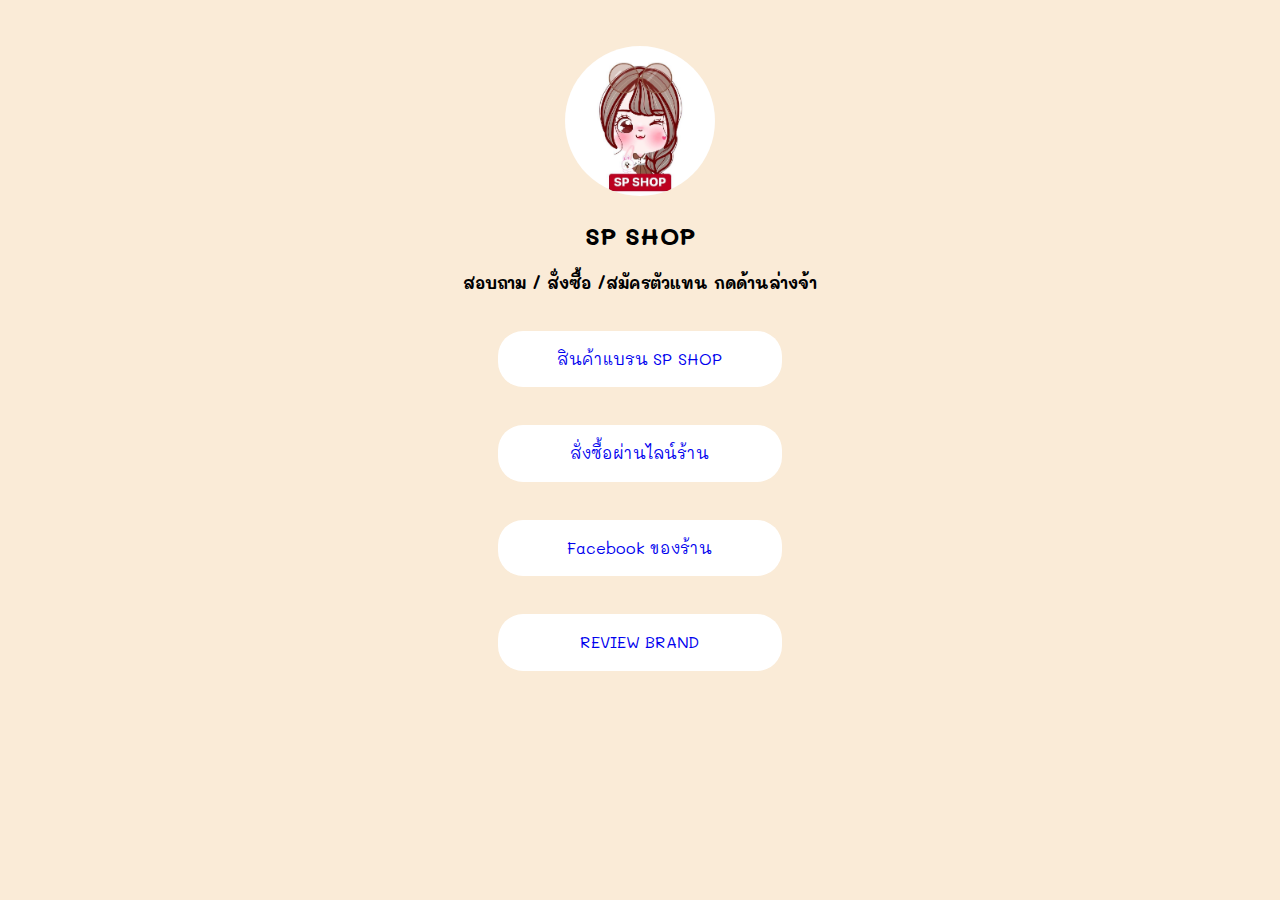
<file: index.html>
<!DOCTYPE html>
<html lang="en">
<head>
    <meta charset="UTF-8">
    <meta http-equiv="X-UA-Compatible" content="IE=edge">
    <meta name="viewport" content="width=device-width, initial-scale=1.0">
    <title>SP SHOP</title>
    <link rel="stylesheet" href="sytle.css">
    <link rel="website icon" type="png" href="y1.jpg" >
    <link
  rel="stylesheet" href="https://cdn.jsdelivr.net/npm/swiper@9/swiper-bundle.min.css"/>
    <link rel="stylesheet" href="https://cdnjs.cloudflare.com/ajax/libs/font-awesome/6.3.0/css/all.min.css" integrity="sha512-SzlrxWUlpfuzQ+pcUCosxcglQRNAq/DZjVsC0lE40xsADsfeQoEypE+enwcOiGjk/bSuGGKHEyjSoQ1zVisanQ==" crossorigin="anonymous" referrerpolicy="no-referrer" />
</head>
<body>
    <div class="bg-container">
        <div class="bg0">

            <div class="imga">
                <img src="x1.jpg" alt="" srcset="" class="img">
            </div>

            <div class="text">
                <h2>SP SHOP</h2>
            </div>
            
            <div class="text">
                <h4>สอบถาม / สั่งซื้อ /สมัครตัวแทน กดด้านล่างจ้า
                </h4>
            </div>

            <div class="tr">
                <i class="fa-solid fa-cloud" style="color: #b3cfff;"></i><a href="index1.html" target="_blank"><p>สินค้าแบรน SP SHOP</p></a>
            </div>

            <div class="tr">
                <i class="fa-brands fa-line" style="color: #04ff00;"></i><a href="https://line.me/ti/p/Z3Q5HvlAR-?fbclid=IwAR26dSS7YXYmpGtpDLHQyCehHJoX2WGHU4ai149uT3iuvuyfH_qyctYkBaI" target="_blank"><p class="o">สั่งซื้อผ่านไลน์ร้าน</p></a>
            </div>

            <div class="tr">
                <i class="fa-brands fa-facebook" style="color: #005eff;"></i><a href="https://www.facebook.com/supashop45"  target="_blank"><p>Facebook ของร้าน</p></a>
            </div>

            <div class="tr">
                <i class="fa-solid fa-users" style="color: #b3fb5b;"></i><a href="https://www.facebook.com/supashop45"  target="_blank"><p>REVIEW BRAND</p></a>
            </div>
        </div>
    </div>
</body>
</html>
</file>
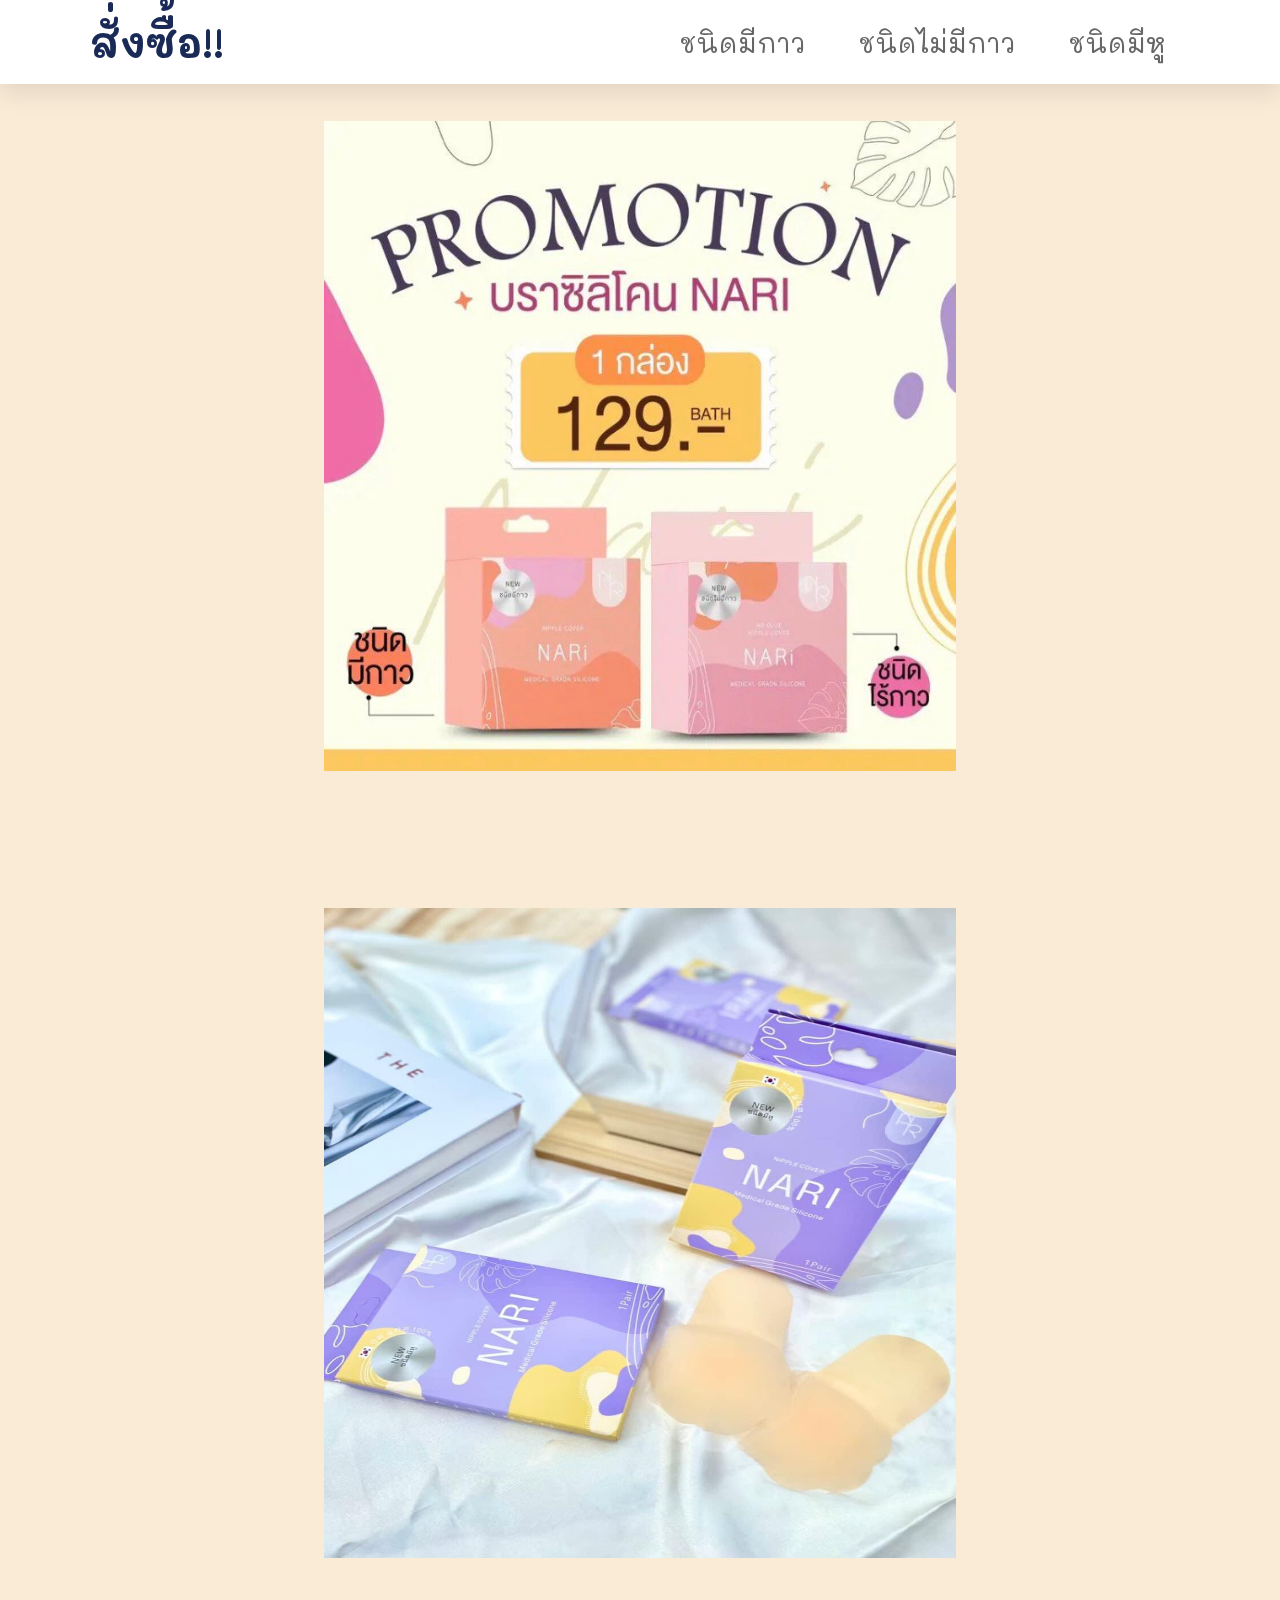
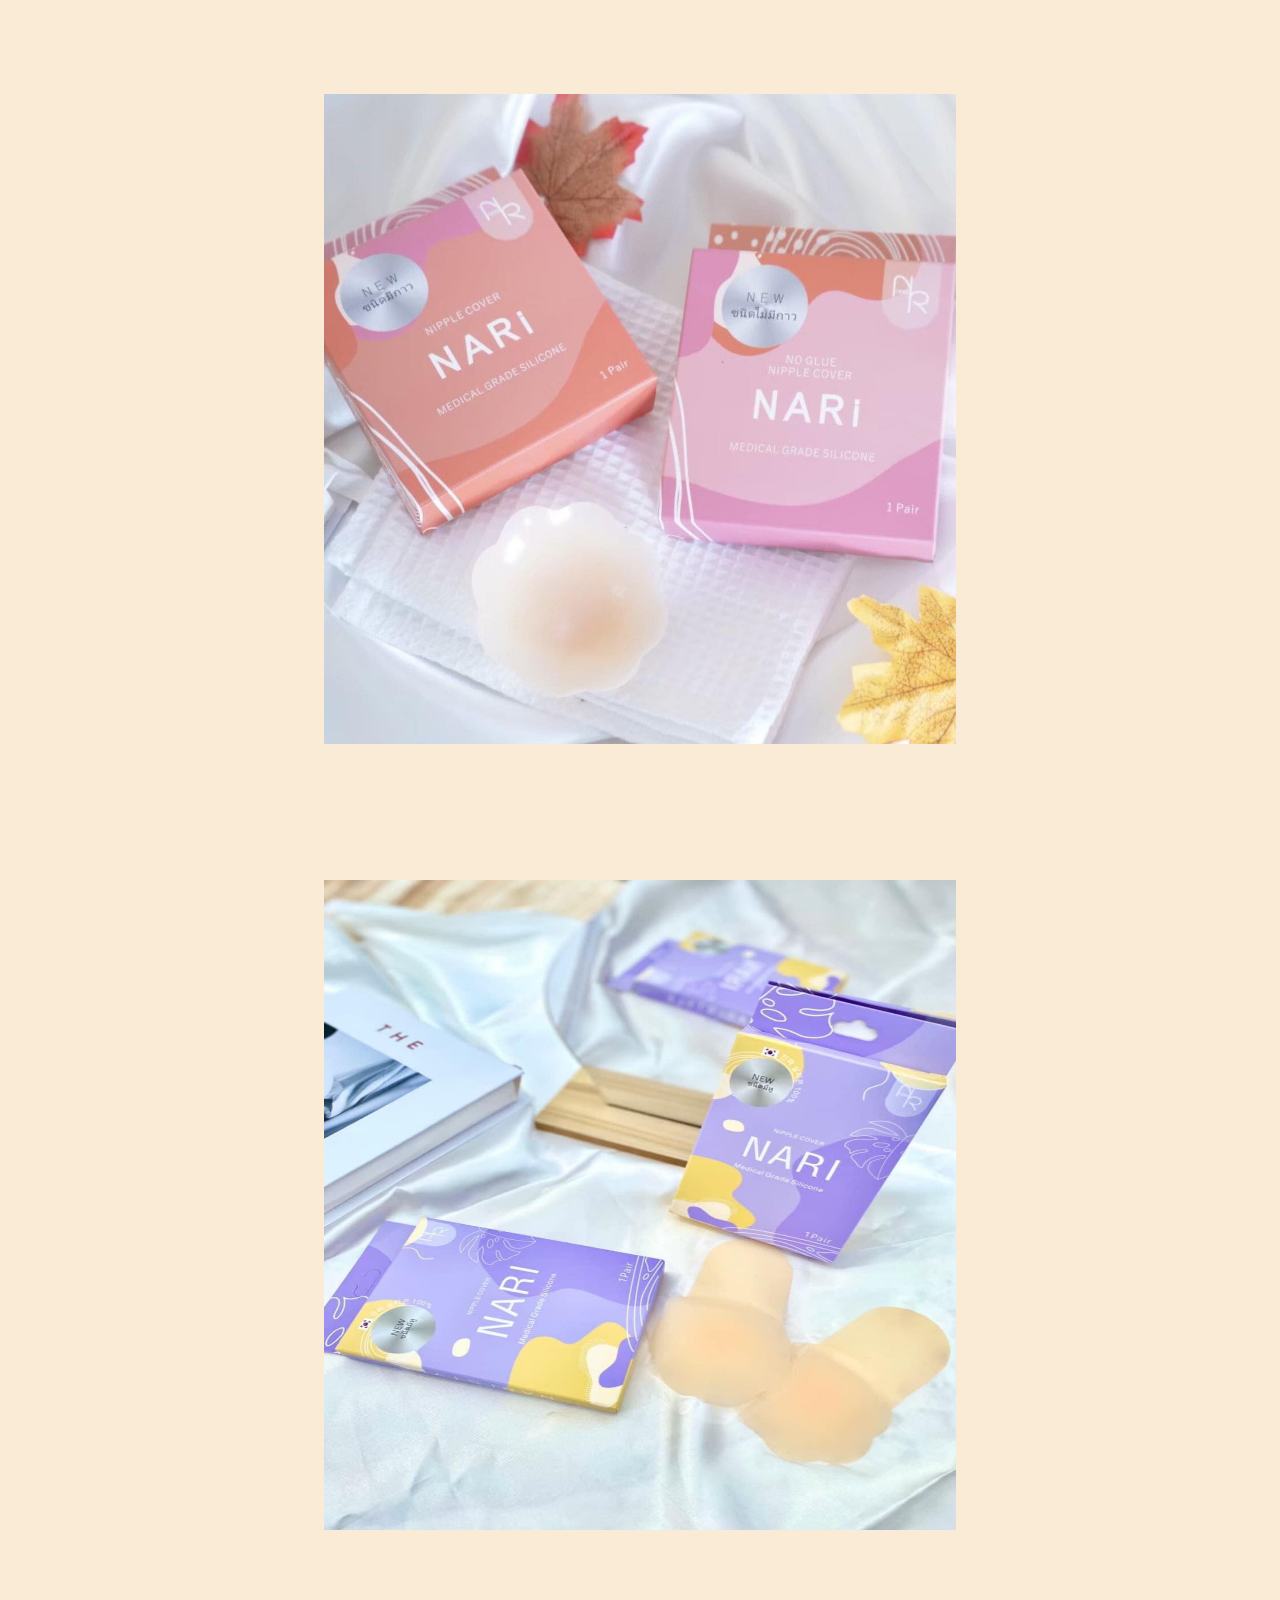
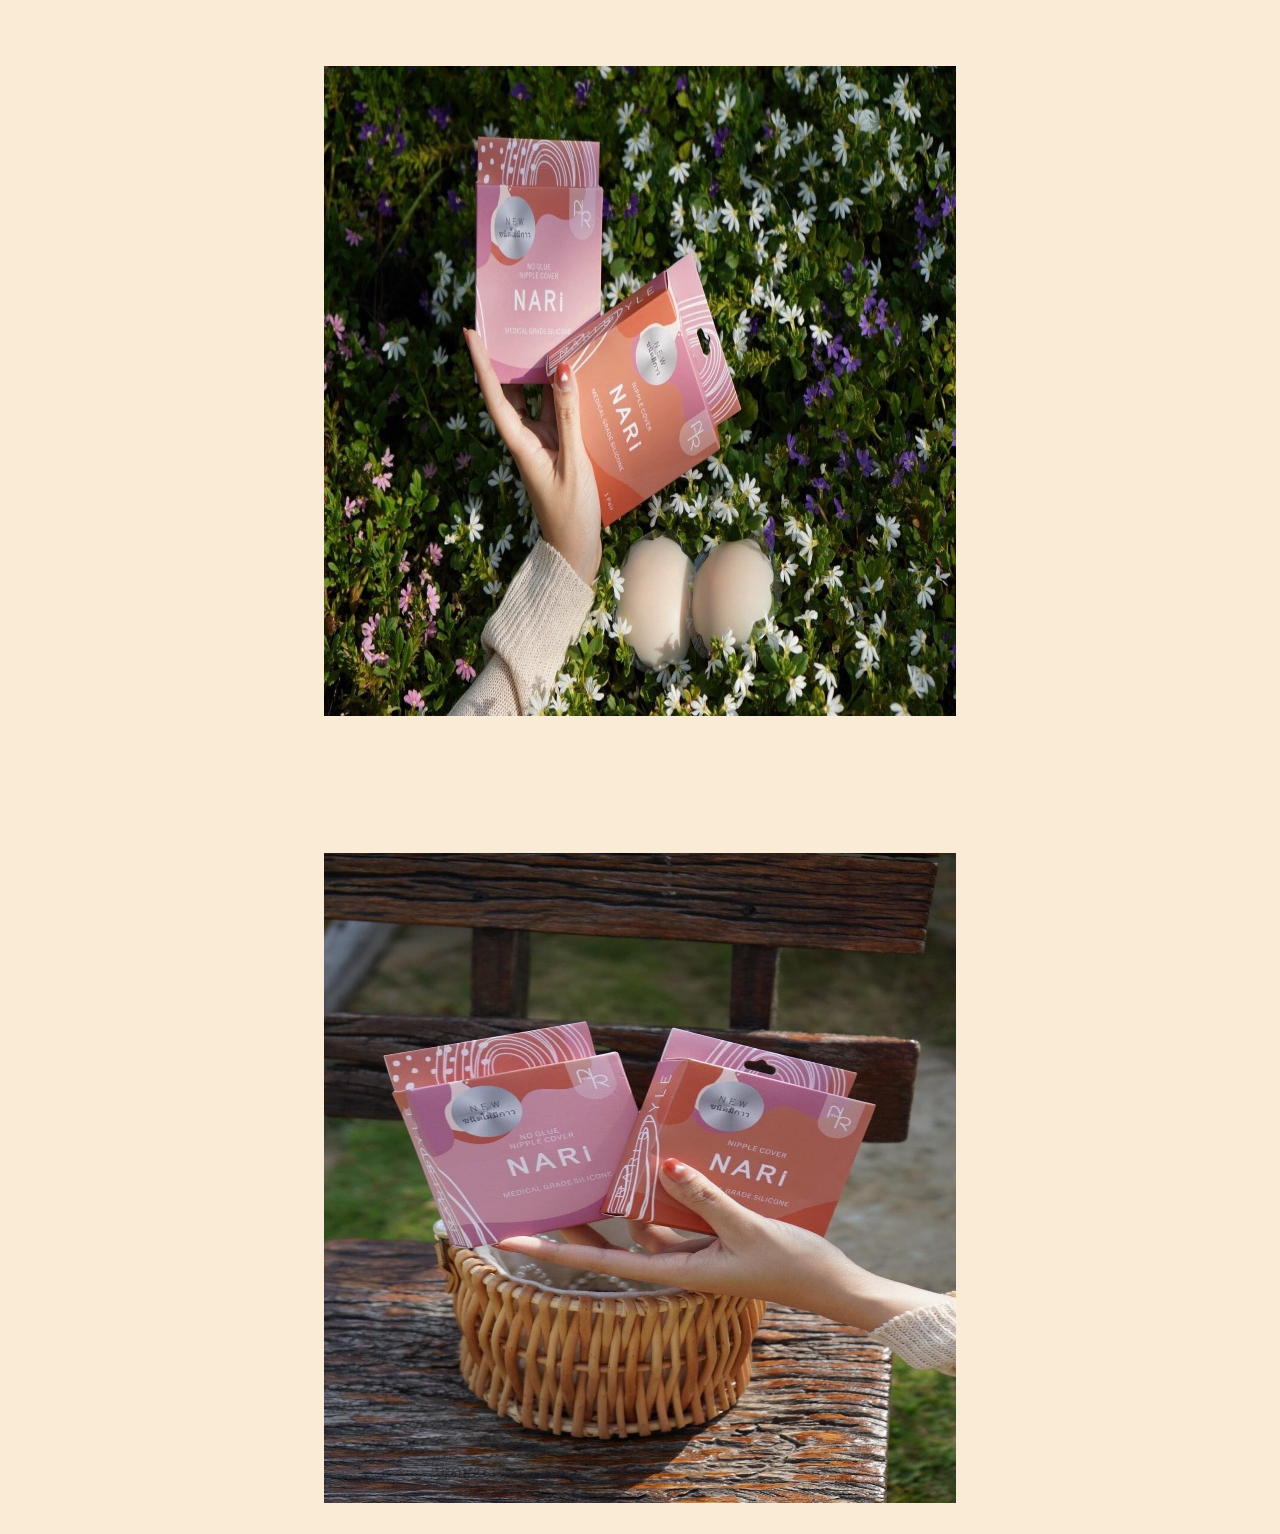
<file: index1.html>
<!DOCTYPE html>
<html lang="en">
<head>
    <meta charset="UTF-8">
    <meta http-equiv="X-UA-Compatible" content="IE=edge">
    <meta name="viewport" content="width=device-width, initial-scale=1.0">
    <title>SP SHOP</title>
    <link rel="stylesheet" href="sytle.css">
    <link rel="website icon" type="png" href="y1.jpg" >
    <link
  rel="stylesheet" href="https://cdn.jsdelivr.net/npm/swiper@9/swiper-bundle.min.css"/>
    <link rel="stylesheet" href="https://cdnjs.cloudflare.com/ajax/libs/font-awesome/6.3.0/css/all.min.css" integrity="sha512-SzlrxWUlpfuzQ+pcUCosxcglQRNAq/DZjVsC0lE40xsADsfeQoEypE+enwcOiGjk/bSuGGKHEyjSoQ1zVisanQ==" crossorigin="anonymous" referrerpolicy="no-referrer" />
</head>
<body>
    <header>
        <a href="#" class="logo"><i class="fa-brands fa-line" style="color: #04ff00;"></i>สั่งซื้อ!!</a>
        <nav class="navbar">
            <a href="https://line.me/ti/p/Z3Q5HvlAR-?fbclid=IwAR26dSS7YXYmpGtpDLHQyCehHJoX2WGHU4ai149uT3iuvuyfH_qyctYkBaI">ชนิดมีกาว</a>
            <a href="https://line.me/ti/p/Z3Q5HvlAR-?fbclid=IwAR26dSS7YXYmpGtpDLHQyCehHJoX2WGHU4ai149uT3iuvuyfH_qyctYkBaI">ชนิดไม่มีกาว</a>
            <a href="https://line.me/ti/p/Z3Q5HvlAR-?fbclid=IwAR26dSS7YXYmpGtpDLHQyCehHJoX2WGHU4ai149uT3iuvuyfH_qyctYkBaI">ชนิดมีหู</a>
        </nav>
    </header>


    <div class="image">
        <img src="pn6.jpg" alt="" srcset="">
        <img src="pn5.jpg" alt="" srcset="">
        <img src="pn3.jpg" alt="" srcset="">
        <img src="pn4.jpg" alt="" srcset="">
        <img src="pn1.jpg" alt="" srcset="">
        <img src="pn2.jpg" alt="" srcset="">
    </div>

    
    
</body>
</html>
</file>
<file: sytle.css>
@import url('https://fonts.googleapis.com/css2?family=Mali:wght@300&display=swap');

:root{
    --green:#27ae60;
    --black:#192a56;
    --light-color:#666;
    --box-shadow:0 .5rem 1.5rem rgba(0,0,0,.1);
}


*{
    box-sizing: border-box;
    font-family: 'Mali', cursive;
    align-items: center;
    text-decoration: none;
    
}

body{
    background-color: antiquewhite;
    align-items: center;
    text-align: center;
    justify-content: center;
}

.bg-container{
    margin-top: 1cm;
    text-align: center;
    display: inline-block;
    width: 50%;
}
.bg0{
    align-items: center;
    justify-content: center;
}
.bg-container .bg0 .imga .img{
    align-items: center;
    width: 150px;
    height: 150px;
}

.tr {
    background-color: white;
    width: 45%;
    text-align: center;
    margin: auto;
    height: 1.5cm;
    padding-top:1px;
    margin-top: 1cm;
    border-radius: 25px;
    cursor: pointer;
}

.tr:hover{
    background: gold;
    letter-spacing: .1rem;
    border: solid whitesmoke;
}
.imga .img{
    width: 300px;
    height: 250px;
    border-radius: 150px;
}

.tr i{
    padding-bottom: 1px;
}

.tr .o{
    text-align: center;
    align-items: center;
}

.bg-container .bg0 .tr{
    align-items: center;
}
.image img{
    width: 50%;
    height: 650px;
    margin-bottom: 0.5cm;
    margin-top: 3cm;
}
.ttr{
    background-color: white;
    height: 130px;
    margin-bottom: 1cm;
    border-radius: 25px;
    padding-top: 2px;
    width: 8cm;
    
}
.container .t{
    text-align: center;
    text-decoration: none;
    color: black;
    font-weight: bolder;
    background-color: wheat;
    width: 20%;
    text-align: center;
    display: inline-block;
    height: 0.8cm;
    padding: 5px;
    border-radius: 50px;
}

.ttr .container .menu p{
    position: fixed;
    display: flex;
    align-items: center;
    justify-content: space-between;
    padding: 3cm;
}

header{
    position: fixed;
    top: 0; left: 0; right: 0;
    background: #fff;
    padding: 1rem 7%;
    display: flex;
    align-items: center;
    justify-content: space-between;
    z-index: 1000;
    box-shadow: var(--box-shadow);
}

header .logo{
    color: var(--black);
    font-size: 2.5rem;
    font-weight: bolder;
}

header .logo i{
    color: var(--green);
}

header .navbar a{
    font-size: 1.7rem;
    border-radius: .5rem;
    padding: .5rem 1.5rem;
    color: var(--light-color);
}

header .navbar a.active,
header .navbar a:hover{
    color: #fff;
    background: #04ff00;
}

@media (max-width: 768px) {
    .tr {
      font-size: 14px;
      width: 5cm;
    }

    header .navbar a{
        font-size: 11px;
        border-radius: .5rem;
        background-color: #04ff00;
        padding-left: 0.2cm;
    }
    header .logo{
        font-size: 13px;
    }
    .image img{
        width: 50%;
        height: 350px;
        margin-bottom: 0.5cm;
        margin-top: 3cm;
    }
  }
</file>
